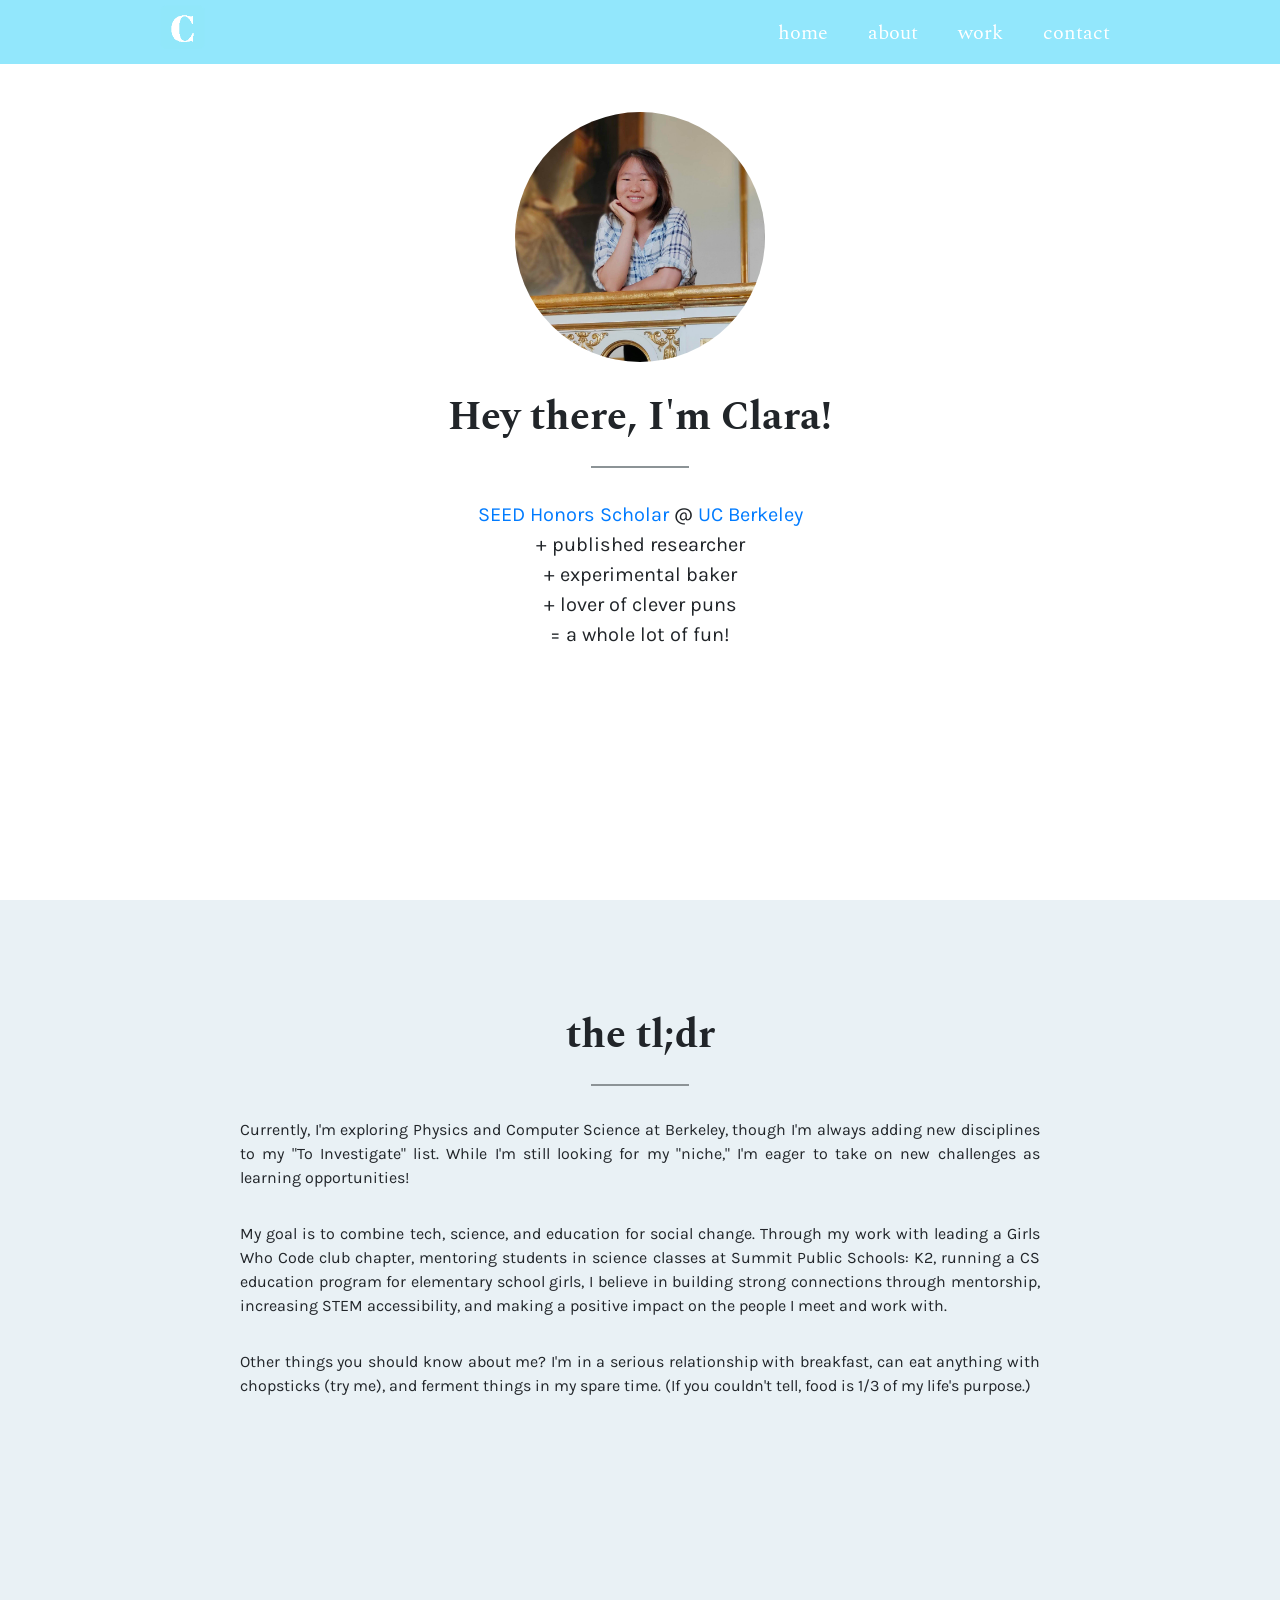
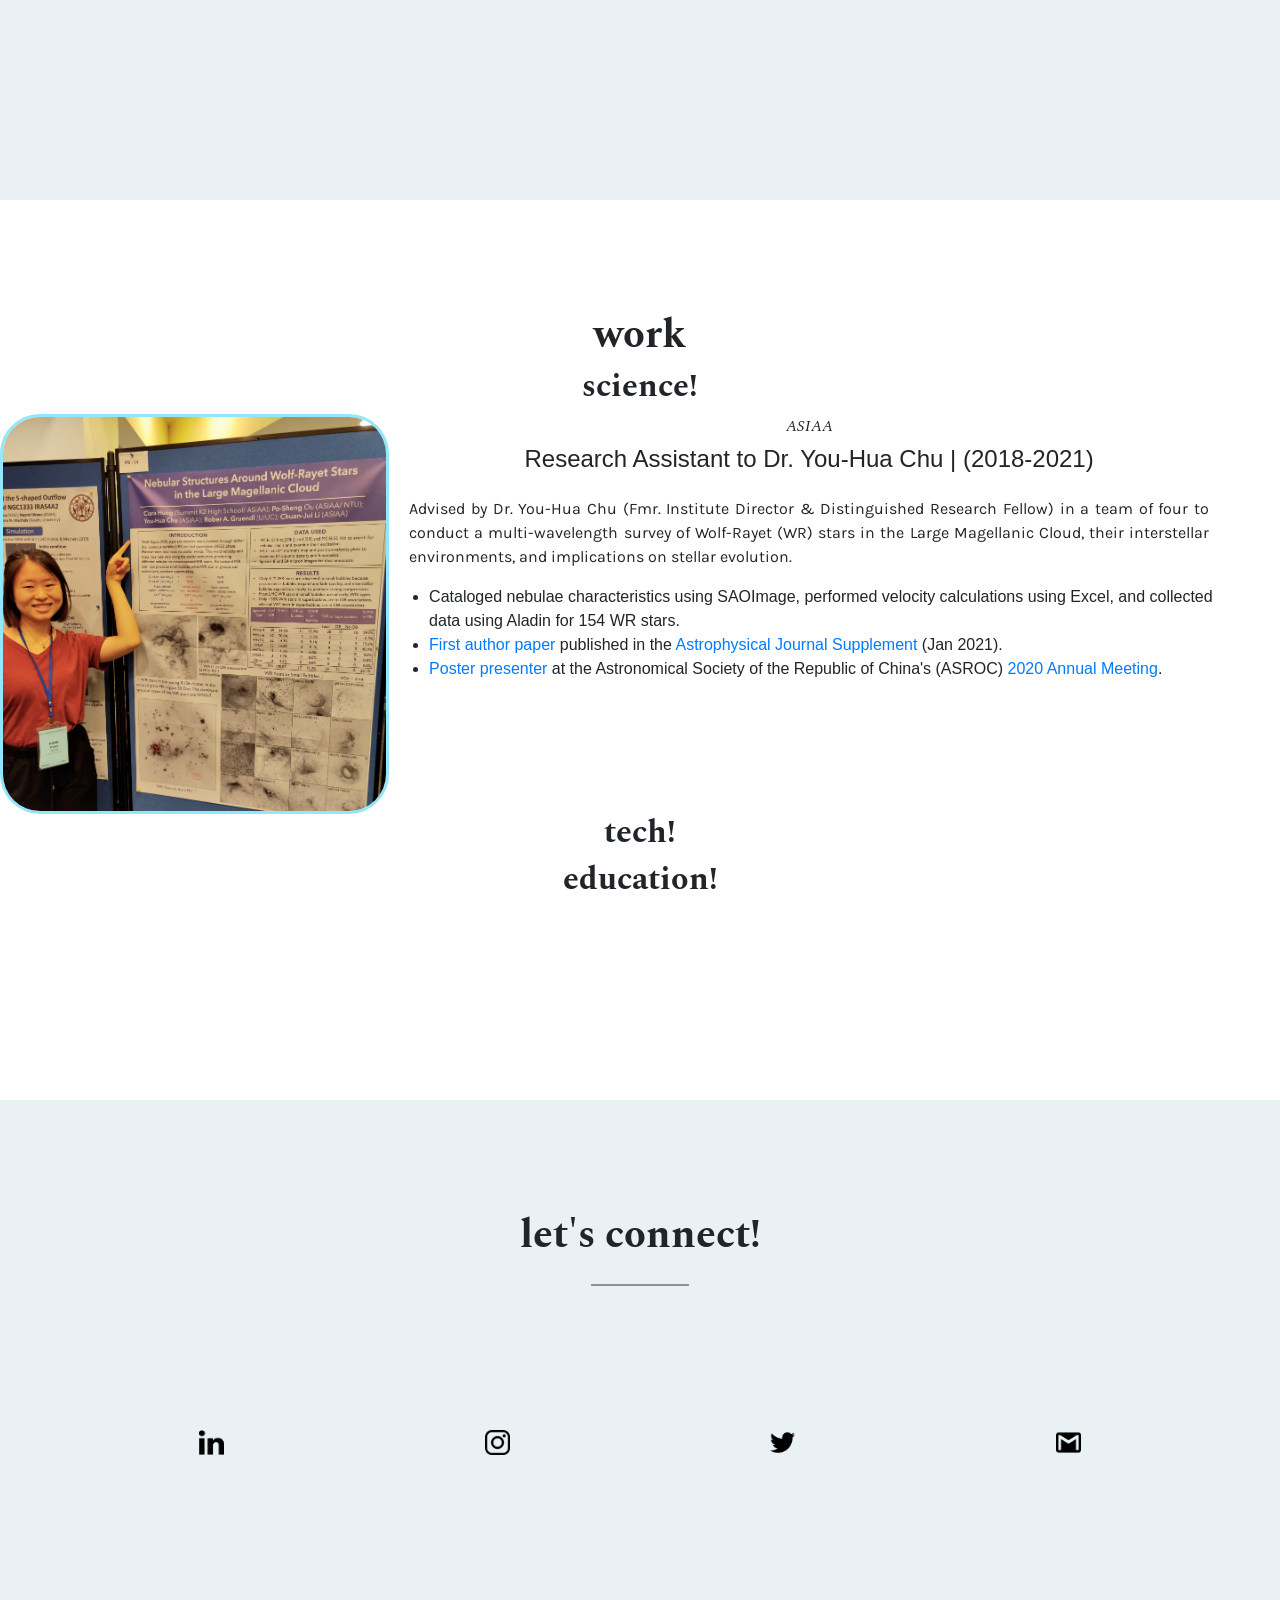
<file: index.html>
<!DOCTYPE html>
<html lang="en">

<head>
  <!--Home Page Stylesheet-->
  <link rel="stylesheet" type="text/css" href="index.css">
  <script src="script.js"></script>
  <meta charset="utf-8">

  <!--FONTS-->
  <link href="https://fonts.googleapis.com/css?family=Karla&display=swap" rel="stylesheet">
  <link href="https://fonts.googleapis.com/css?family=Spectral&display=swap" rel="stylesheet">
  <script src="https://maxcdn.bootstrapcdn.com/bootstrap/3.3.7/js/bootstrap.min.js"></script>

  <!--TAB-->
  <title>Clara Hung</title>
  <link rel='icon' href='/Assets/favicon.ico' type='image/x-icon'/ >

  <!--<script src="https://code.jquery.com/jquery-3.4.1.js"></script>-->
</head>


<body id="pageTop">

<!--HEADER-->
    <header>
      <nav id="myHeader" class="navbar-fixed-top">
          <div class= "header-content">
            <div class="navBar-container" style="padding-top:-10px; margin-top:-10px;">
                <div class="logoNav">
                  <a href="#">
                    <img src="/Assets/NewLogo.png" width=45px >
                  </a>
                </div>
                <div style="display: block; float: right"> <!--  -->
                  <ul id="mainMenu" >
                    <li ><a href="#" class="nav-link colored" id="homeNav">home</a></li>
                    <li ><a href="#aboutMe" class="nav-link colored" id="aboutNav">about</a></li>
                    <!-- <li ><a href="#whatIDo" class="nav-link colored" id="whatIDoNav">what i do</a></li> -->
                    <li ><a href="#work" class="nav-link colored" id="workNav">work</a></li>
                    <li ><a href="#socialLinks" class="nav-link colored" id="contactNav">contact</a></li>
                  </ul>
                </div>
            </div>
          </div>
      </nav>
    </header>

<div id = "main">

  <div id="introHeader">
    <img id = "ProfilePicImg" src="/Assets/headshot.jpg" alt="Clara's headshot.">
    <br>
    <h1>Hey there, I'm Clara!</h1>
    <hr class="Line"/>
    <!--add links to each sub category-->
    <p id="shortBio">
      <a href="http://seedscholars.berkeley.edu/">SEED Honors Scholar</a> @ <a href="https://www.berkeley.edu/">UC Berkeley</a><br>
      +  published researcher<br> +  experimental baker<br> +  lover of clever puns<br> =  a whole lot of fun!</p>
  </div>

<!--ABOUT-->
    <section class="about" id="aboutMe">
        <article class="aboutBio">
          <h1>the tl;dr</h1>
          <hr class="Line"/>

          <p>Currently, I'm exploring Physics and Computer Science at Berkeley, though I'm always adding new disciplines to my "To Investigate" list. While I'm still looking for my "niche," I'm eager to take on new challenges as learning opportunities!</p>

          <p>My goal is to combine tech, science, and education for social change. Through my work with leading a Girls Who Code club chapter, mentoring students in science classes at Summit Public Schools: K2, running a CS education program for elementary school girls, I believe in building strong connections through mentorship, increasing STEM accessibility, and making a positive impact on the people I meet and work with. </p>

          <p>Other things you should know about me? I'm in a serious relationship with breakfast, can eat anything with chopsticks (try me), and ferment things in my spare time. (If you couldn't tell, food is 1/3 of my life's purpose.)</p>

      </article>
    </section>

    <section class="workSection" id="work">
      <h1>work</h1>

      <article class="workSub" id="science">
        <h2>science!</h2>

        <div class="research">
          <img src="/Assets/ASROC2020.jpg" height="400px" class="workImgs">

          <div class="researchText">
            <h3>ASIAA</h3>
            <h4>Research Assistant to Dr. You-Hua Chu | (2018-2021)</h4>

            <p>Advised by Dr. You-Hua Chu (Fmr. Institute Director & Distinguished Research Fellow) in a team of four to conduct a multi-wavelength survey of Wolf-Rayet (WR) stars in the Large Magellanic Cloud, their interstellar environments, and implications on stellar evolution.</p>

            <ul>
              <li>Cataloged nebulae characteristics using SAOImage, performed velocity calculations using Excel, and collected data using Aladin for 154 WR stars.</li>
              <!--remember to add attributes to the links-->
              <li><a href="https://iopscience.iop.org/article/10.3847/1538-4365/abcc00">First author paper</a> published in the <a href="https://iopscience.iop.org/journal/0067-0049">Astrophysical Journal Supplement</a> (Jan 2021).</li>
              <li><a href="https://drive.google.com/file/d/1IhMcmPnXpUyNDEFyc_FE6zItdmEOT_LZ/view?usp=sharing">Poster presenter</a> at the Astronomical Society of the Republic of China's (ASROC) <a href="http://www.asroc.org.tw/asroc2020/abstract.php?a=de2c19703d5e8adb1780db9106a64206">2020 Annual Meeting</a>.</li>
            </ul>
          </div>

        </div>

      </article>

      <article class="workSub" id="tech">
        <h2>tech!</h2>
      </article>

      <article class="workSub" id="education">
        <h2>education!</h2>
      </article>


<!--
      <article id="projects">
      </article>
-->
    </section>


<!--Contact-->
    <section class="contactSection">
      <article id="socialLinks">
        <h1>let's connect!</h1>
        <hr class="Line"/>

          <a href="https://www.linkedin.com/in/clarashung/" class="IconLinkedin" target="_blank">
            <img class="resize" src="/Assets/LinkedinLogo2.png" alt="LinkedIn" title="LinkedIn"></a>
          <a href="https://www.instagram.com/clara.not.claire/" class="IconInstagram" target="_blank">
            <img class="resize" src="/Assets/InstagramLogo.png" alt="Instagram" title="Instagram"></a>
          <a href="https://twitter.com/ClaraaNotClaire/" class="IconTwitter" target="_blank">
            <img class="resize" src="/Assets/TwitterLogo.png" alt="Twitter" title="Twitter"></a>
          <a href="mailto:clarashung@gmail.com" class="IconGmail" target="_blank">
            <img class="resize" src="/Assets/GmailLogo.png" alt="Email" title="Email"></a>
      </article>

    </section>
</div> <!--main-->


  <script type="text/javascript">
  // When the user scrolls the page, execute myFunction
  window.onscroll = function() {scroll()};

  // Get the header
  var nav = document.getElementById("myHeader");

  // Get the nav bar links
  var about = document.getElementById("aboutNav");
  var home = document.getElementById("homeNav");
  var contact = document.getElementById("contactNav");
  var work = document.getElementById("workNav");
  var portfolio = document.getElementById("portfolioNav");

  // Get the offset position of the navbar
  var sticky = nav.offsetTop;

  // Add the sticky class to the header when you reach its scroll position. Remove "sticky" when you leave the scroll position
  function scroll() {
    if (window.pageYOffset > sticky) {
      nav.classList.add("sticky");
      about.classList.remove("colored");
      about.classList.add("white");

      home.classList.remove("colored");
      home.classList.add("white");

      work.classList.remove("colored");
      work.classList.add("white");

      contact.classList.remove("colored");
      contact.classList.add("white");

    //  whatIDo.classList.remove("colored");
    //  whatIDo.classList.add("white");

      portfolio.classList.remove("colored");
      portfolio.classList.add("white");

    } else {
      nav.classList.remove("sticky");
      about.classList.add("colored");
      about.classList.remove("white");

      home.classList.add("colored");
      home.classList.remove("white");

      work.classList.add("colored");
      work.classList.remove("white");

      contact.classList.add("colored");
      contact.classList.remove("white");

    //  whatIDo.classList.add("colored");
    //  whatIDo.classList.remove("white");

      portfolio.classList.add("colored");
      portfolio.classList.remove("white");
    }
  }


  </script>

    <footer>
    </footer>

</body>



</html>
</file>
<file: index.css>
@import "https://maxcdn.bootstrapcdn.com/bootstrap/4.0.0-alpha.5/css/bootstrap.min.css";

/*NOTES:
  Primary bg color (white): #fff
  Sub color (turquoise): #92E7FC
  Shaded color (grey, about): #e9f1f5
  body text color: ???
  line color: #8c9396
*/

body {
  /*font-family: monospace; changes margin spacing of site*/
}

/*PRIMARY SECTIONS*/
.about{
  text-align: center;
  padding-top: 5rem;
  background-color: #e9f1f5;
  height: 100vh;
}

.contactSection{
  text-align: center;
  padding-top: 5rem;
  height: 100vh;
  background-color: #e9f1f5;
}

#shortBio {
  text-align: center;
  font-size: 20px;
}

.aboutBio ul, p{
  font-family: 'Karla', sans-serif;
  line-height: 1.5em;
  text-align: justify;
  display:inline-block;
  margin: 1rem 0rem;
  width: 50rem;
}

.aboutBio ul {
  list-style-type: circle;
}

a{
  text-decoration: none;
}

h1{
  font-family: 'Spectral', serif;
  font-weight: bolder;
  display: inline-block;
  margin-top: 2rem;
}

h2{
  font-family: 'Spectral', serif;
  font-weight: bolder;
  display: inline-block;
}

h3 {
  font-family: 'Spectral', serif;
  font-size: 16px;
  font-weight: normal;
  font-style: italic;
  display: inline-block;
}

#main {
  /*width: 50rem;*/
  margin: 0 auto;
}


#ProfilePicImg {
  border-radius: 125px;
  margin-top: 7rem;
  height: 250px;
  width: 250px;
  overflow: hidden;
  display: flex;
  justify-content: center;
  align-items: center;
  display: inline-block;
}

#introHeader{
  text-align: center;
  height: 100vh;
}

/*NAVIGATION*/

*{transition:all 0.3s ease-in-out;}

/*
:root {
  font-size: 62.5%;
}
*/

#headerLine {
  margin: 0;
  padding: 0;
}

.navBar-container{
  overflow: auto;
}

/*
.navbar-fixed-top.scrolled {
  background-color: #92E7FC;
  transition: background-color 200ms linear;
}
*/

.navbar-fixed-top.scrolled .nav-link {
  color: #fff;
}

.sticky {
 background: #92E7FC;
 position: fixed;
 width: 100%;
 margin-top:-10px;
 transition: background 0.3s ease-in-out;
}

.logoNav img{
  float: left;
  padding: 2.5px, 10px;
  margin-left: 10rem;
  display: inline;
  margin-bottom: 15px;
  margin-top: 25px;
}

.navbar-fixed-top ul a {
  display: inline-block;
  float:left;
  margin: 15px 10px 0px;
  padding: 2.5px 10px;
  z-index: 0;
  cursor: pointer;
  position: relative;
}

.colored {
  color:#92E7FC;
}

.white {
  color: #fff;
}

#mainMenu li{
  display: inline-block;
  float: left;
  font-size: 20px; /*FIND WAY TO CHANGE TO 2rem WITHOUT KILLING THE NAV*/
  font-family: 'Spectral', serif;
  margin-top: 20px;
}

nav ul {
  margin-top: 0;
}

#contactNav{
  margin-right: 10rem;
}

nav a:hover{
  color: black;

}

.links {
  text-decoration: underline;
  color: inherit;
}

.cover-img {
  width: 100%;

}

.IconLinkedin {

}

.IconTwitter {

}

.IconInstagram {

}

.resize {
  width: 25px;
  height: 25px;
  margin: 10%;
}

.Line {
  width: 50rem;
  color: #8c9396;
  width: 6rem;
  border: 1px solid;
}

/*WORK section*/

.workSection {
  text-align: center;
  padding-top: 5rem;
  height: 100vh;
}

.research ul li {
  text-align: left;
  width: 50rem;
}

div.research {
  display: flex;
}

div.researchText {
  justify-content: center;
}

.workImgs {
  border-radius: 40px;
  border-style: solid;
  border-color: #92E7FC;
}
/*
.workSub {
  display: flex;
}

.research {
  flex-wrap: wrap;
}*/
</file>
